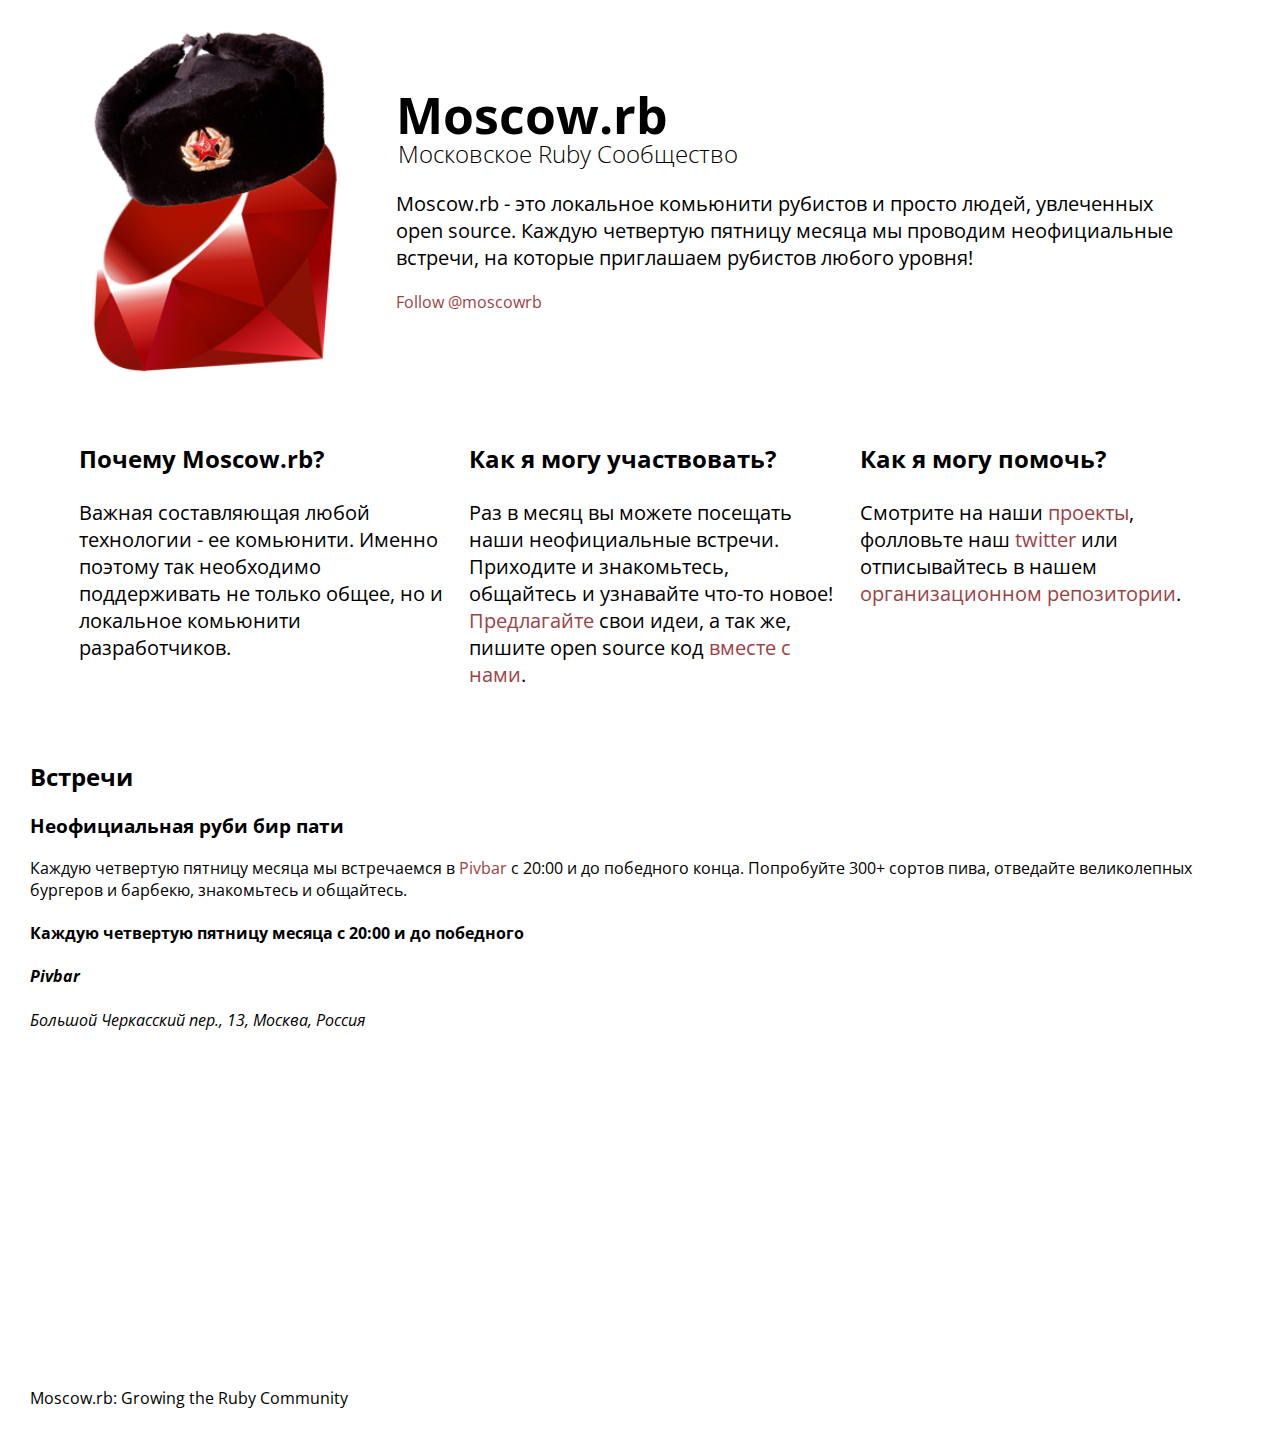
<file: index.html>
<html><head>
  <meta charset="utf-8">
  <meta http-equiv="X-UA-Compatible" content="IE=edge">
  <title>Moscow.rb</title>
  <meta name="viewport" content="width=device-width">
  <meta name="description" content="Сайт московского ruby сообщества">
  <link rel="stylesheet" href="style.css">
  <link href='http://fonts.googleapis.com/css?family=Open+Sans:400italic,600italic,400,600,700' rel='stylesheet' type='text/css'>
</head>

<body>
<!-- Yandex.Metrika counter -->
<script type="text/javascript">
(function (d, w, c) {
    (w[c] = w[c] || []).push(function() {
        try {
            w.yaCounter30737683 = new Ya.Metrika({id:30737683,
                    webvisor:true,
                    clickmap:true,
                    trackLinks:true,
                    accurateTrackBounce:true});
        } catch(e) { }
    });

    var n = d.getElementsByTagName("script")[0],
        s = d.createElement("script"),
        f = function () { n.parentNode.insertBefore(s, n); };
    s.type = "text/javascript";
    s.async = true;
    s.src = (d.location.protocol == "https:" ? "https:" : "http:") + "//mc.yandex.ru/metrika/watch.js";

    if (w.opera == "[object Opera]") {
        d.addEventListener("DOMContentLoaded", f, false);
    } else { f(); }
})(document, window, "yandex_metrika_callbacks");
</script>
<noscript><div><img src="//mc.yandex.ru/watch/30737683" style="position:absolute; left:-9999px;" alt="" /></div></noscript>
<!-- /Yandex.Metrika counter -->

  <section class="container">
    <div class="logo">
      <img src="images/ruby_logo.png" alt="moscow.rb">
    </div>
    <div class="about">
      <h1>Moscow.rb</h1>
      <h2>Московское Ruby Сообщество</h2>
      <p>
        Moscow.rb - это локальное комьюнити рубистов и просто людей, увлеченных open source.
        Каждую четвертую пятницу месяца мы проводим неофициальные встречи, на которые приглашаем рубистов любого уровня!
      </p>

      <a href="https://twitter.com/moscowrb" class="twitter-follow-button" data-show-count="false" data-size="large">Follow @moscowrb</a>
    </div>

    <div class="spacer"></div>
  </section>

  <section class="container questions">
    <article class="question">
      <h3>Почему Moscow.rb?</h3>
      <p>
        Важная составляющая любой технологии - ее комьюнити. Именно поэтому так необходимо поддерживать не только общее, но и локальное комьюнити разработчиков.
      </p>
    </article>

    <article class="question">
      <h3>Как я могу yчаствовать?</h3>
      <p>
        Раз в месяц вы можете посещать наши неофициальные встречи. Приходите и знакомьтесь, общайтесь и узнавайте что-то новое!
        <a href="https://github.com/moscowrb/organisation">Предлагайте</a> свои идеи, а так же, пишите open source код <a href="https://github.com/moscowrb">вместе с нами</a>.
      </p>
    </article>

    <article class="question">
      <h3>Как я могу помочь?</h3>
      <p>
        Смотрите на наши <a href="http://github.com/moscowrb" target="_blank">проекты</a>, фолловьте наш
        <a href="http://twitter.com/moscowrb" target="_blank">twitter</a> или отписывайтесь в нашем <a href="https://github.com/moscowrb/organisation">организационном репозитории</a>.
      </p>
    </article>
    <div class="spacer"></div>
  </section>

  <section class="container events">
    <h2>Встречи</h2>
    <article class="event">
      <header>
        <h3>Неофициальная руби бир пати</h3>
      </header>

      <p>
        Каждую четвертую пятницу месяца мы встречаемся в <a href="https://ru.foursquare.com/v/pivbar/565f17a2498ef08542e9bbbb?fbLoginFailed=true" target="_blank">Pivbar</a> с 20:00 и до победного конца.
        Попробуйте 300+ сортов пива, отведайте великолепных бургеров и барбекю, знакомьтесь и общайтесь.
      </p>

      <h4>Каждую четвертую пятницу месяца с <time>20:00</time> и до победного</h4>
      <address>
        <h4>Pivbar</h4> Большой Черкасский пер., 13, Москва, Россия
      </address>
    </article>
  </section>

  <iframe src="https://www.google.com/maps/embed?pb=!1m18!1m12!1m3!1d561.2711193436271!2d37.626393029258494!3d55.75703469878463!2m3!1f0!2f0!3f0!3m2!1i1024!2i768!4f13.1!3m3!1m2!1s0x46b54a595bdd2b89%3A0xd57920f8b018a4f!2sBolshoy+Cherkasskiy+per.%2C+13%2C+Moskva%2C+109012!5e0!3m2!1sen!2sru!4v1455741385256" width="100%" height="300" frameborder="0" style="border:0" allowfullscreen></iframe>

  <footer class="footer">
    <div class="container">
      <p><span>Moscow.rb</span>: Growing the Ruby Community</p>
    </div>
  </footer>
  <script src="app.js"></script>
</body></html>
</file>
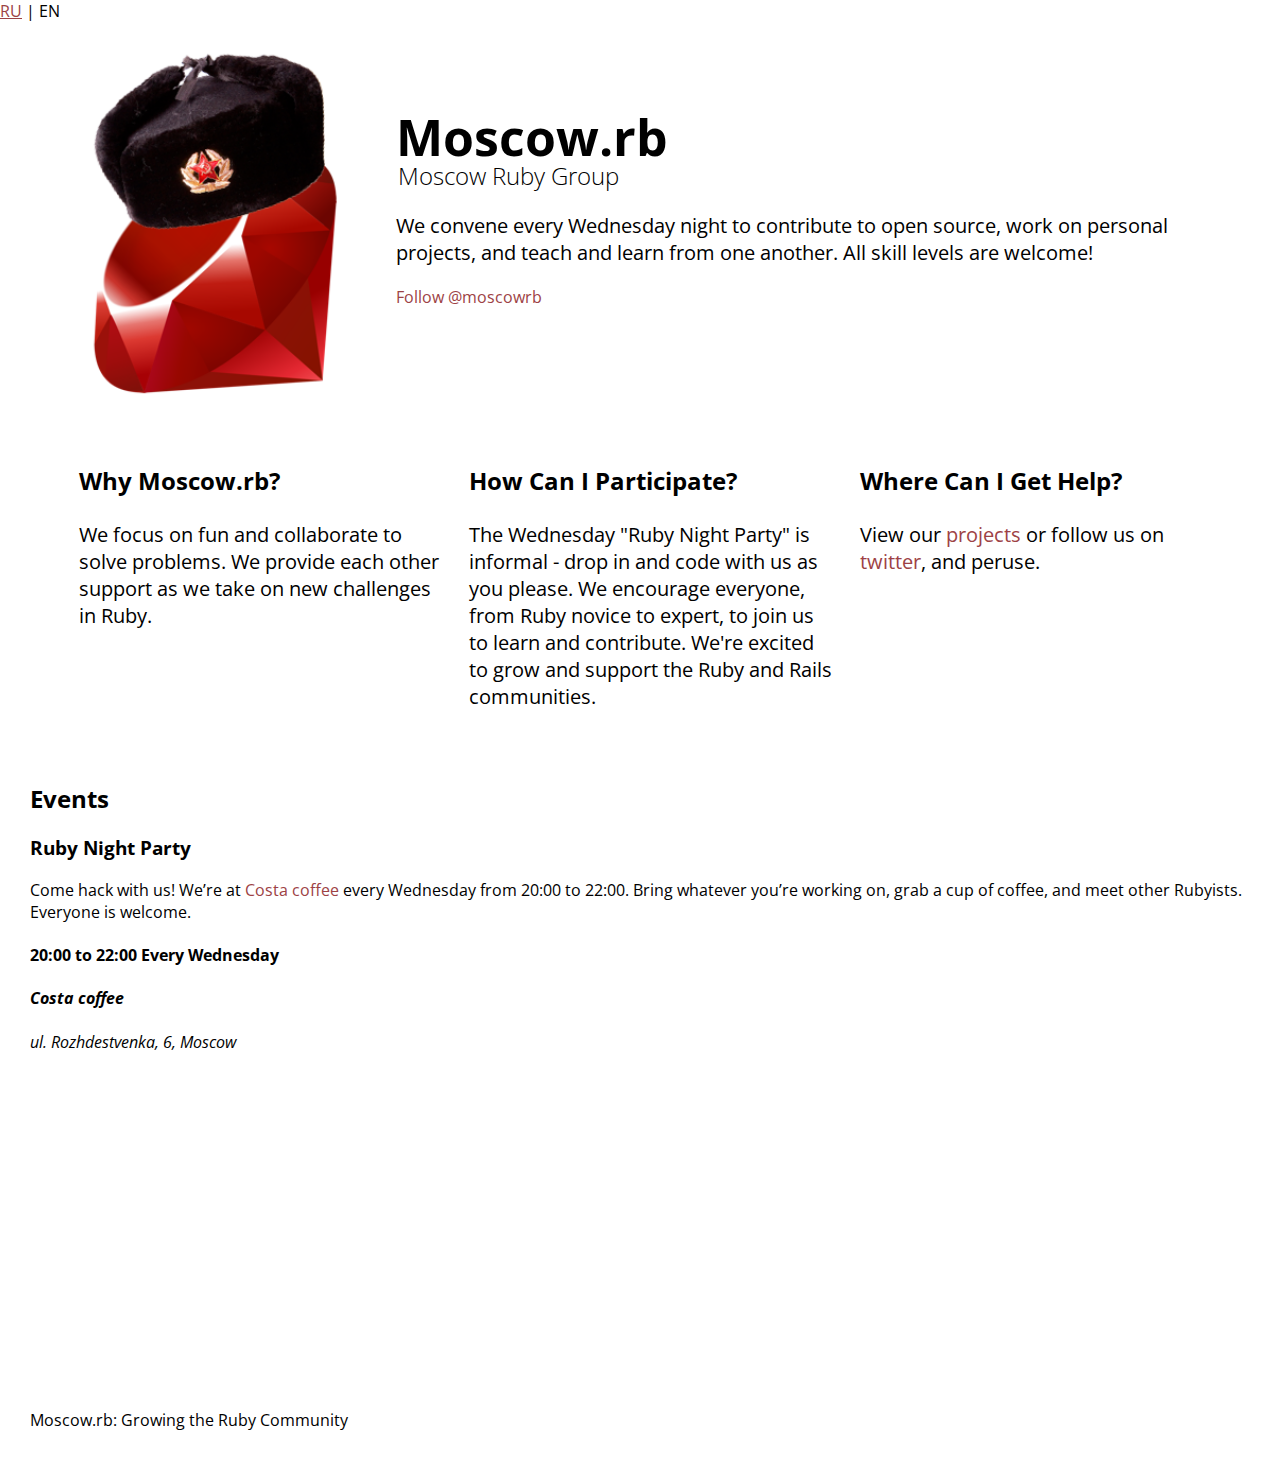
<file: en.html>
<html><head>
  <meta charset="utf-8">
  <meta http-equiv="X-UA-Compatible" content="IE=edge">
  <title>Moscow.rb</title>
  <meta name="viewport" content="width=device-width">
  <meta name="description" content="Moscow ruby community site">
  <link rel="stylesheet" href="style.css">
  <link href='http://fonts.googleapis.com/css?family=Open+Sans:400italic,600italic,400,600,700' rel='stylesheet' type='text/css'>
</head>

<body>
<!-- Yandex.Metrika counter -->
<script type="text/javascript">
(function (d, w, c) {
    (w[c] = w[c] || []).push(function() {
        try {
            w.yaCounter30737683 = new Ya.Metrika({id:30737683,
                    webvisor:true,
                    clickmap:true,
                    trackLinks:true,
                    accurateTrackBounce:true});
        } catch(e) { }
    });

    var n = d.getElementsByTagName("script")[0],
        s = d.createElement("script"),
        f = function () { n.parentNode.insertBefore(s, n); };
    s.type = "text/javascript";
    s.async = true;
    s.src = (d.location.protocol == "https:" ? "https:" : "http:") + "//mc.yandex.ru/metrika/watch.js";

    if (w.opera == "[object Opera]") {
        d.addEventListener("DOMContentLoaded", f, false);
    } else { f(); }
})(document, window, "yandex_metrika_callbacks");
</script>
<noscript><div><img src="//mc.yandex.ru/watch/30737683" style="position:absolute; left:-9999px;" alt="" /></div></noscript>
<!-- /Yandex.Metrika counter -->

  <nav class="header">
    <a href="index.html">RU</a> | <span>EN</span>
  </nav>

  <section class="container">
    <div class="logo">
      <img src="images/ruby_logo.png" alt="moscow.rb">
    </div>
    <div class="about">
      <h1>Moscow.rb</h1>
      <h2>Moscow Ruby Group</h2>
      <p>
        We convene every Wednesday night to contribute to open source, work on personal projects,
        and teach and learn from one another. All skill levels are welcome!
      </p>

      <a href="https://twitter.com/moscowrb" class="twitter-follow-button" data-show-count="false" data-size="large">Follow @moscowrb</a> 
    </div>

    <div class="spacer"></div>
  </section>

  <section class="container questions">
    <article class="question">
      <h3>Why Moscow.rb?</h3>
      <p>
        We focus on fun and collaborate to solve problems. We provide each other support as we take on new challenges in Ruby.
      </p>
    </article>

    <article class="question">
      <h3>How Can I Participate?</h3>
      <p>
        The Wednesday "Ruby Night Party" is informal - drop in and code with us as you please. We encourage everyone, from Ruby
        novice to expert, to join us to learn and contribute. We're excited to grow and support the Ruby and Rails communities.
      </p>
    </article>

    <article class="question">
      <h3>Where Can I Get Help?</h3>
      <p>
        View our <a href="http://github.com/moscowrb" target="_blank">projects</a> or follow us on
        <a href="http://twitter.com/moscowrb" target="_blank">twitter</a>, and peruse.
      </p>
    </article>
    <div class="spacer"></div>
  </section>

  <section class="container events">
    <h2>Events</h2>
    <article class="event">
      <header>
        <h3>Ruby Night Party</h3>
      </header>

      <p>
        Come hack with us! We’re at <a href="http://www.costacoffee.ru" target="_blank">Costa coffee</a> every Wednesday from 20:00 to 22:00.
        Bring whatever you’re working on, grab a cup of coffee, and meet other Rubyists. Everyone is welcome.
      </p>

      <h4><time>20:00</time> to <time>22:00</time> Every Wednesday</h4>
      <address>
        <h4>Costa coffee</h4> ul. Rozhdestvenka, 6, Moscow
      </address>
    </article>
  </section>

  <iframe src="https://www.google.com/maps/embed?pb=!1m18!1m12!1m3!1d2244.8429794231215!2d37.62368657558145!3d55.76122983266488!2m3!1f0!2f0!3f0!3m2!1i1024!2i768!4f13.1!3m3!1m2!1s0x0000000000000000%3A0x4886f7373f50d207!2sCosta+coffee!5e0!3m2!1sen!2sru!4v1433459805428" width="100%" height="300" frameborder="0" style="border:0"></iframe>

  <footer class="footer">
    <div class="container">
      <p><span>Moscow.rb</span>: Growing the Ruby Community</p>
    </div>
  </footer>
  <script src="app.js"></script>
</body></html>
</file>
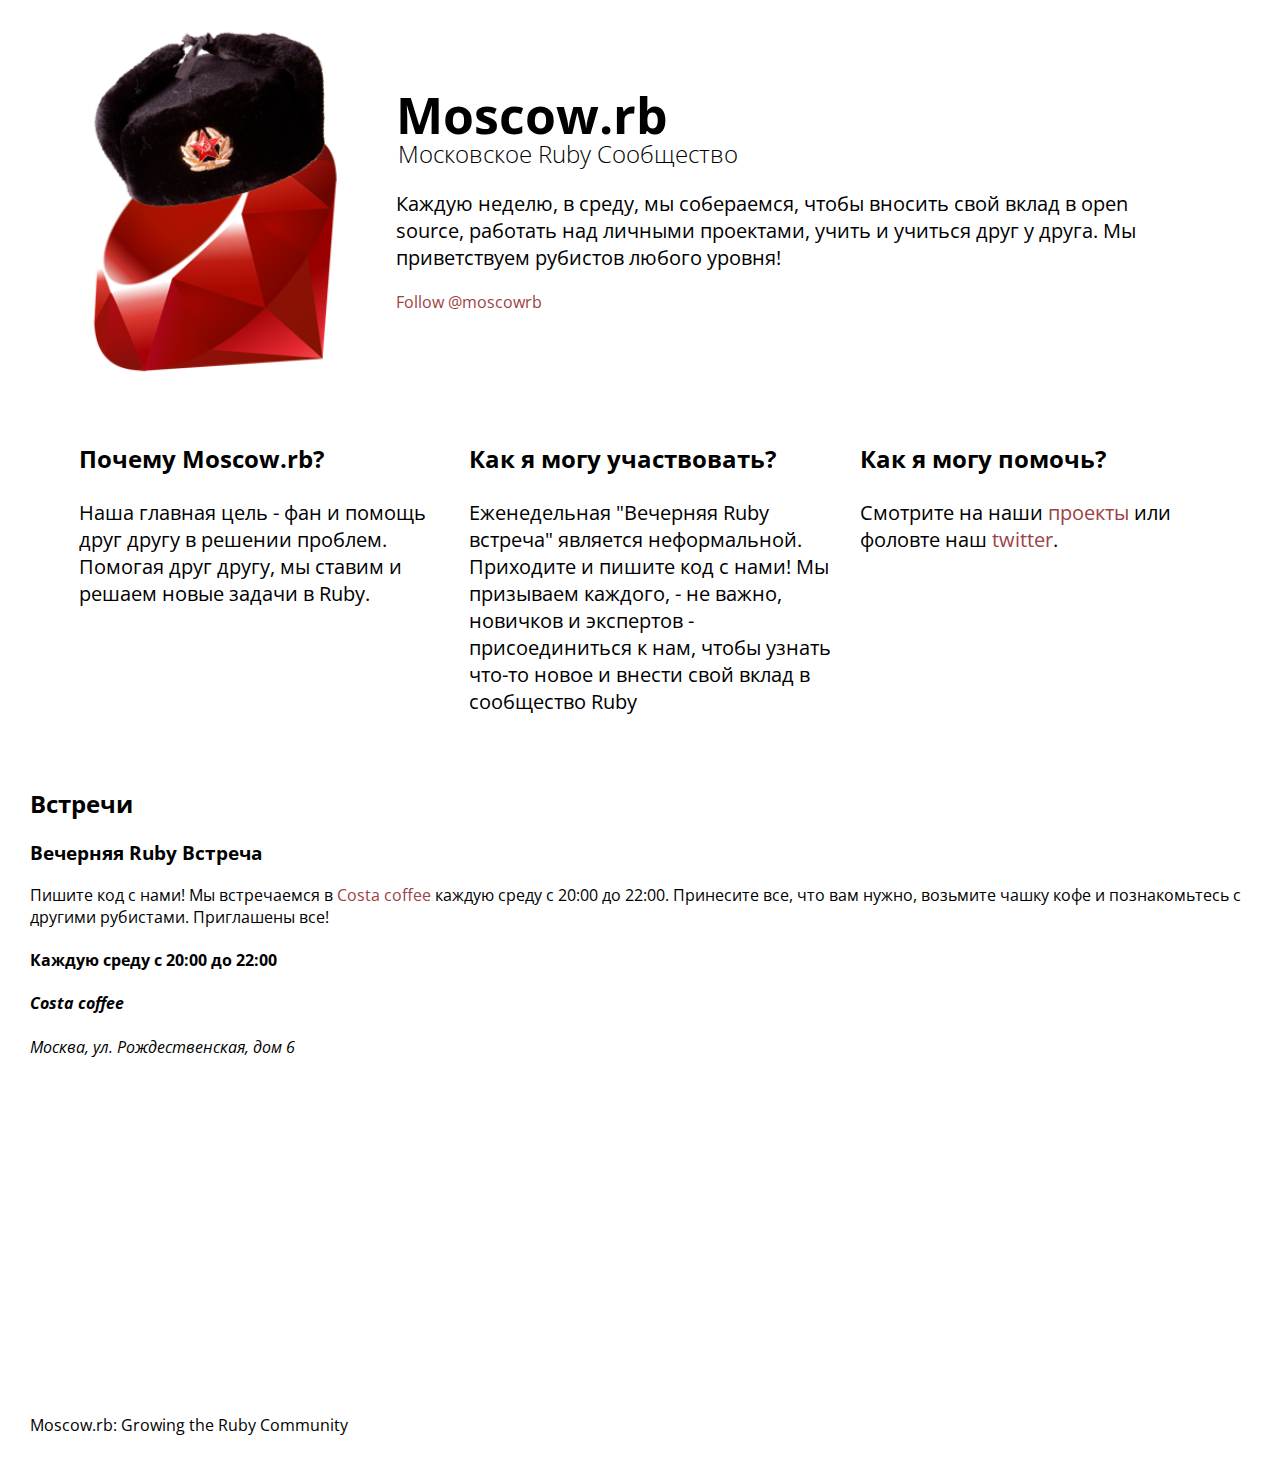
<file: ru.html>
<html><head>
  <meta charset="utf-8">
  <meta http-equiv="X-UA-Compatible" content="IE=edge">
  <title>Moscow.rb</title>
  <meta name="viewport" content="width=device-width">
  <meta name="description" content="">
  <link rel="stylesheet" href="style.css">
  <link href='http://fonts.googleapis.com/css?family=Open+Sans:400italic,600italic,400,600,700' rel='stylesheet' type='text/css'>
</head>

<body>
<!-- Yandex.Metrika counter -->
<script type="text/javascript">
(function (d, w, c) {
    (w[c] = w[c] || []).push(function() {
        try {
            w.yaCounter30737683 = new Ya.Metrika({id:30737683,
                    webvisor:true,
                    clickmap:true,
                    trackLinks:true,
                    accurateTrackBounce:true});
        } catch(e) { }
    });

    var n = d.getElementsByTagName("script")[0],
        s = d.createElement("script"),
        f = function () { n.parentNode.insertBefore(s, n); };
    s.type = "text/javascript";
    s.async = true;
    s.src = (d.location.protocol == "https:" ? "https:" : "http:") + "//mc.yandex.ru/metrika/watch.js";

    if (w.opera == "[object Opera]") {
        d.addEventListener("DOMContentLoaded", f, false);
    } else { f(); }
})(document, window, "yandex_metrika_callbacks");
</script>
<noscript><div><img src="//mc.yandex.ru/watch/30737683" style="position:absolute; left:-9999px;" alt="" /></div></noscript>
<!-- /Yandex.Metrika counter -->

  <section class="container">
    <div class="logo">
      <img src="images/ruby_logo.png" alt="moscow.rb">
    </div>
    <div class="about">
      <h1>Moscow.rb</h1>
      <h2>Московское Ruby Сообщество</h2>
      <p>
        Каждую неделю, в среду, мы собераемся, чтобы вносить свой вклад в open source, работать над личными проектами,
        учить и учиться друг у друга. Мы приветствуем рубистов любого уровня!
      </p>

      <a href="https://twitter.com/moscowrb" class="twitter-follow-button" data-show-count="false" data-size="large">Follow @moscowrb</a> <script>!function(d,s,id){var js,fjs=d.getElementsByTagName(s)[0],p=/^http:/.test(d.location)?'http':'https';if(!d.getElementById(id)){js=d.createElement(s);js.id=id;js.src=p+'://platform.twitter.com/widgets.js';fjs.parentNode.insertBefore(js,fjs);}}(document, 'script', 'twitter-wjs');</script>
    </div>

    <div class="spacer"></div>
  </section>

  <section class="container questions">
    <article class="question">
      <h3>Почему Moscow.rb?</h3>
      <p>
        Наша главная цель - фан и помощь друг другу в решении проблем. Помогая друг другу, мы ставим и решаем новые задачи в Ruby.
      </p>
    </article>

    <article class="question">
      <h3>Как я могу yчаствовать?</h3>
      <p>
        Еженедельная "Вечерняя Ruby встреча" является неформальной. Приходите и пишите код с нами! Мы призываем каждого, - не важно,
        новичков и экспертов - присоединиться к нам, чтобы узнать что-то новое и внести свой вклад в сообщество Ruby
      </p>
    </article>

    <article class="question">
      <h3>Как я могу помочь?</h3>
      <p>
        Смотрите на наши <a href="http://github.com/moscowrb" target="_blank">проекты</a> или фоловте наш 
        <a href="http://twitter.com/moscowrb" target="_blank">twitter</a>.
      </p>
    </article>
    <div class="spacer"></div>
  </section>

  <section class="container events">
    <h2>Встречи</h2>
    <article class="event">
      <header>
        <h3>Вечерняя Ruby Встреча</h3>
      </header>

      <p>
        Пишите код с нами! Мы встречаемся в <a href="http://www.costacoffee.ru" target="_blank">Costa coffee</a> каждую среду
        с 20:00 до 22:00.
        Принесите все, что вам нужно, возьмите чашку кофе и познакомьтесь с другими рубистами. Приглашены все!
      </p>

      <h4>Каждую среду с <time>20:00</time> до <time>22:00</time></h4>
      <address>
        <h4>Costa coffee</h4> Москва, ул. Рождественская, дом 6
      </address>
    </article>
  </section>

  <iframe src="https://www.google.com/maps/embed?pb=!1m18!1m12!1m3!1d2244.8429794231215!2d37.62368657558145!3d55.76122983266488!2m3!1f0!2f0!3f0!3m2!1i1024!2i768!4f13.1!3m3!1m2!1s0x0000000000000000%3A0x4886f7373f50d207!2sCosta+coffee!5e0!3m2!1sen!2sru!4v1433459805428" width="100%" height="300" frameborder="0" style="border:0"></iframe>

  <footer class="footer">
    <div class="container">
      <p><span>Moscow.rb</span>: Growing the Ruby Community</p>
    </div>
  </footer>
</body></html>
</file>
<file: style.css>
body {
  font-family: 'Open Sans', sans-serif;
  background: #fff;
  margin: 0;
}

a {
  color: rgb(157, 66, 69);
  text-decoration: none;
  }
  a:hover {
    text-decoration: underline;
    }

.container {
  clear: both;
  padding: 20px 30px;
  }
  .logo {
    float: left;
    }
  .about {
    float: left;
    margin-top: 5%;
    }
    .about h1 {
      font-size: 50px;
      line-height: 0px;
      margin-bottom: 22px;
      }
    .about h2 {
      font-size: 24px;
      margin-top: 0;
      font-weight: 100;
      margin-left: 2px;
      }
    .about p {
      font-size: 20px;
      }
  .questions {
    }
    .question {
      font-size: 20px;
      }
      .question h3 {
        font-size: 24px;
        }
  .events {
    }

/* Small screens */
@media only screen and (max-width: 50em) { /* max-width 640px, mobile-only styles, use when QAing mobile issues */
  .logo {
    width: 100%;
    }
    .logo img {
      width: 345px;
      height: 345px;
      display: block;
      margin: 0 auto;
      }
  .about {
    width: 100%;
    }
}

/* Medium screens */
@media only screen and (min-width: 50.063em) and (max-width: 90em) { /* min-width 641px and max-width 1440px, use when QAing tablet-only issues */
  .logo {
    width: 30%;
    }
    .logo img {
      width: 100%;
      height: auto;
      }
  .about {
    width: 65%;
    }
  .question {
    display: block;
    float: left;
    width: 30%;
    padding: 1%;
    }
    .question:first-child {
      margin-left: 3%;
      }
}

/* Large screens */
@media only screen and (min-width: 90em) { /* min-width 1440px, large screens */
  .logo {
    width: 345px;
    height: 345px;
    }
  .about {
    width: 65%;
    }
  .question {
    display: block;
    float: left;
    width: 30%;
    padding: 1%;
    }
    .question:first-child {
      margin-left: 3%;
      }
}
</file>
